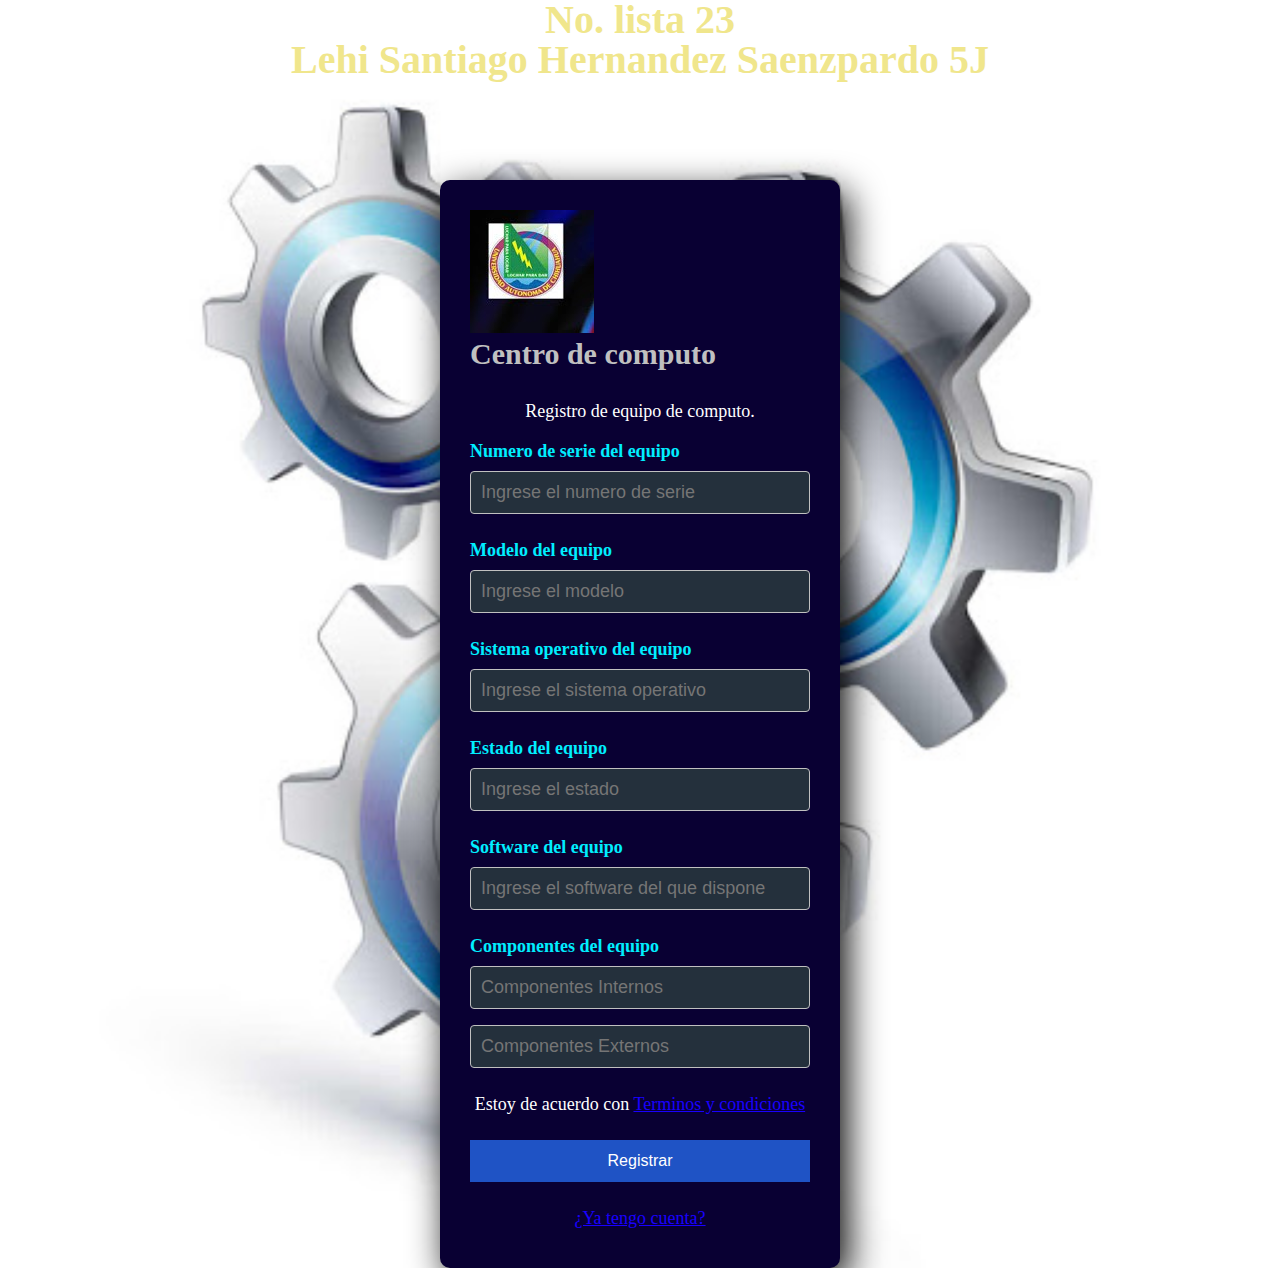
<file: index.html>
<!DOCTYPE html>
<html lang="en">
<head>
    <meta charset="UTF-8">
    <meta name="viewport" content="width=device-width, initial-scale=1.0">
    <title>23 Hernandez Lehi</title>
    <link href="estilos_equipo.css" type="text/css" rel="stylesheet">
</head>
<body>
    <h2>No. lista 23</h2>
    <h2>Lehi Santiago Hernandez Saenzpardo 5J</h2>
    <section class="form-register">
        <img src="img/cclogo.jpg">
        <h4>Centro de computo</h4>
        <p>Registro de equipo de computo.</p>
        <h3>Numero de serie del equipo</h3>
        <input class="controls" type="text" name="NSerie" id="NSerie" placeholder="Ingrese el numero de serie">

        <h3>Modelo del equipo</h3>
        <input class="controls" type="text" name="modelo" id="modelo" placeholder="Ingrese el modelo">

        <h3>Sistema operativo del equipo</h3>
        <input class="controls" type="text" name="SOperativo" id="SOperativo" placeholder="Ingrese el sistema operativo">

        <h3>Estado del equipo</h3>
        <input class="controls" type="text" name="estado" id="estado" placeholder="Ingrese el estado">

        <h3>Software del equipo</h3>
        <input class="controls" type="text" name="software" id="software" placeholder="Ingrese el software del que dispone">

        <h3>Componentes del equipo</h3>
        <input class="controls" type="text" name="CInternos" id="CInternos" placeholder="Componentes Internos">
        <input class="controls" type="text" name="CExternos" id="CExternos" placeholder="Componentes Externos">

        <p>Estoy de acuerdo con <a href="#">Terminos y condiciones</a></p>
        <input class="botons" type="submit" value="Registrar" >
        <p><a href="#">¿Ya tengo cuenta?</a></p>
    </section>
</body>
</html>
</file>
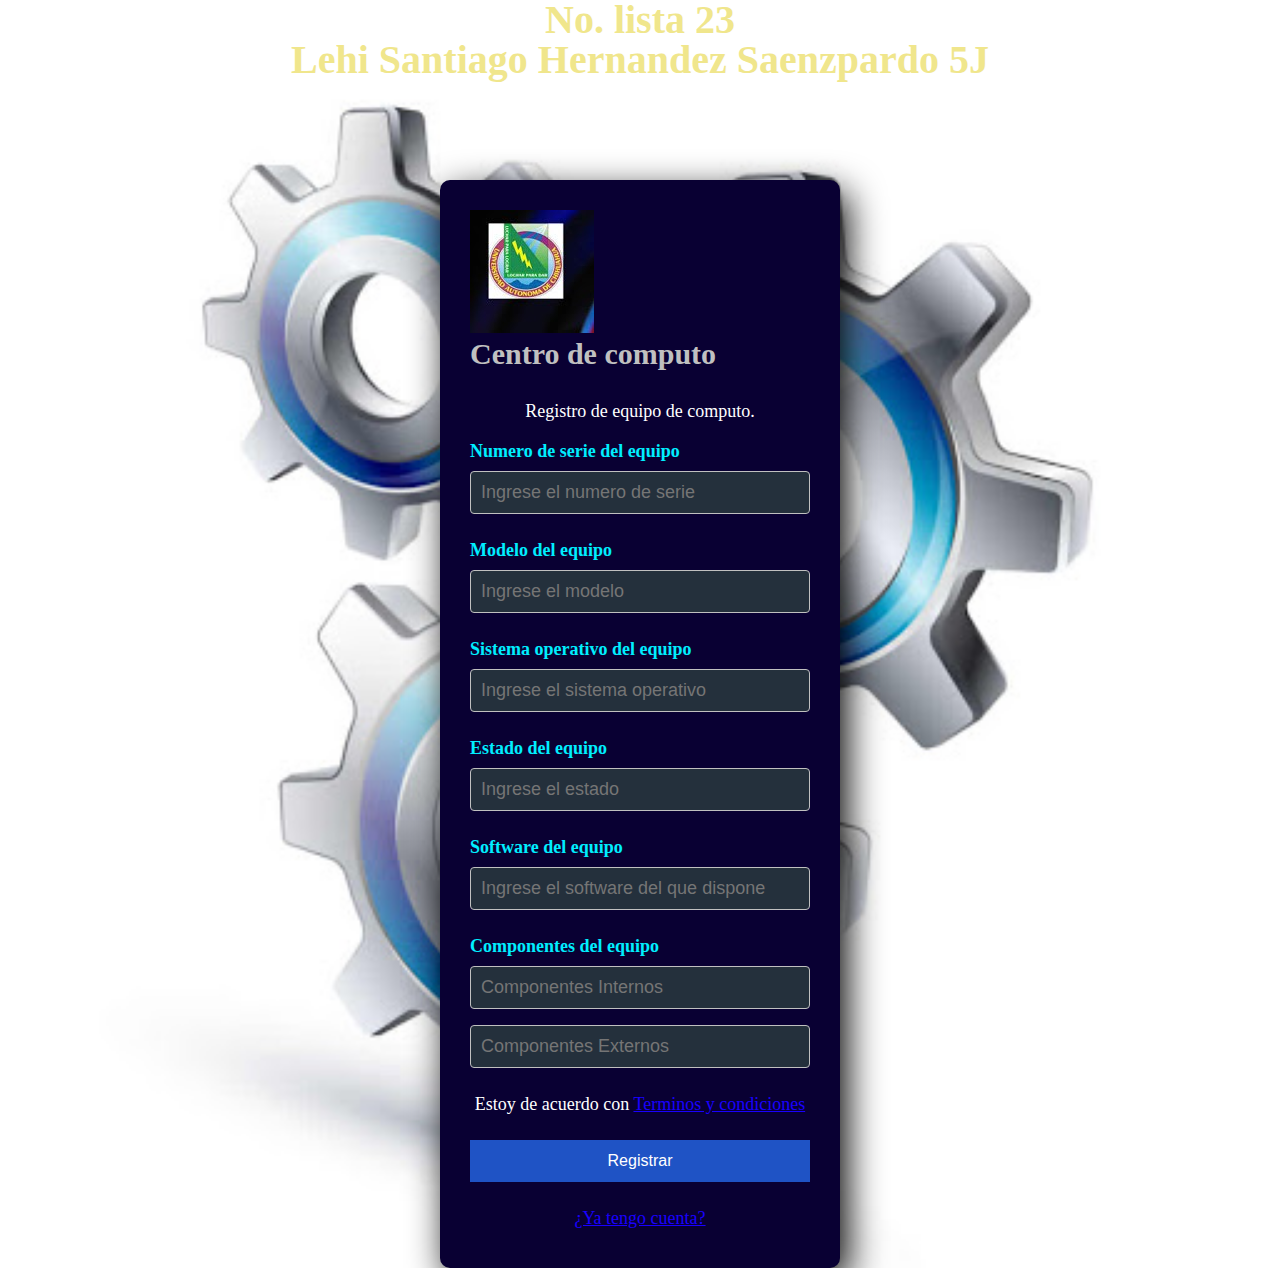
<file: index_23_equipo.html>
<!DOCTYPE html>
<html lang="en">
<head>
    <meta charset="UTF-8">
    <meta name="viewport" content="width=device-width, initial-scale=1.0">
    <title>23 Hernandez Lehi</title>
    <link href="estilos_equipo.css" type="text/css" rel="stylesheet">
</head>
<body>
    <h2>No. lista 23</h2>
    <h2>Lehi Santiago Hernandez Saenzpardo 5J</h2>
    <section class="form-register">
        <img src="img/cclogo.jpg">
        <h4>Centro de computo</h4>
        <p>Registro de equipo de computo.</p>
        <h3>Numero de serie del equipo</h3>
        <input class="controls" type="text" name="NSerie" id="NSerie" placeholder="Ingrese el numero de serie">

        <h3>Modelo del equipo</h3>
        <input class="controls" type="text" name="modelo" id="modelo" placeholder="Ingrese el modelo">

        <h3>Sistema operativo del equipo</h3>
        <input class="controls" type="text" name="SOperativo" id="SOperativo" placeholder="Ingrese el sistema operativo">

        <h3>Estado del equipo</h3>
        <input class="controls" type="text" name="estado" id="estado" placeholder="Ingrese el estado">

        <h3>Software del equipo</h3>
        <input class="controls" type="text" name="software" id="software" placeholder="Ingrese el software del que dispone">

        <h3>Componentes del equipo</h3>
        <input class="controls" type="text" name="CInternos" id="CInternos" placeholder="Componentes Internos">
        <input class="controls" type="text" name="CExternos" id="CExternos" placeholder="Componentes Externos">

        <p>Estoy de acuerdo con <a href="#">Terminos y condiciones</a></p>
        <input class="botons" type="submit" value="Registrar" >
        <p><a href="#">¿Ya tengo cuenta?</a></p>
    </section>
</body>
</html>
</file>
<file: estilos_equipo.css>
*{
    margin: 0;
    padding: 0;
    box-sizing: border-box;
}

body {
    background-image: url(img/equipo.jpg);
    background-size: cover;
    background-attachment: fixed;
    background-repeat: no-repeat;
}

.form-register {
    width: 400px;
    background: #090033; 
    padding: 30px;
    margin: auto;
    margin-top: 100px;
    border-radius: 10px;
    font-family: "calibri";
    color: white;
    box-shadow: 7px 13px 37px #000;
}

.form-register h4 {
    font-size: 30px;
    margin-bottom: 20px;
    color: silver;
}

.controls {
    width: 100%;
    background: #24303c;
    padding: 10px;
    border-radius: 4px;
    margin-bottom: 16px;
    border: 1px solid silver;
    font-size: 18px;
    color: rgb(0, 238, 255);
}
.form-register p {
    height: 40px;
    text-align: center;
    font-size: 18px;
    line-height: 40px;
}
.form-register h3 {
    height: 40px;
    text-align: left;
    color: rgb(0, 238, 255);
    font-size: 18px;
    line-height: 40px;
}

.form-register a {
    color: rgb(25, 0, 255);
    text-decoration: underline;
}

.form-register a hover {
    color: white;
    text-decoration: none;
}

.form-register .botons {
    width: 100%;
    background: #1f53c5;
    border: none;
    padding: 12px;
    color: white;
    margin: 16px 0;
    font-size: 16px;
}
 h2 {
    height: 40px;
    text-align: center;
    color: khaki;
    font-size: 40px;
    line-height: 40px;
}
</file>
